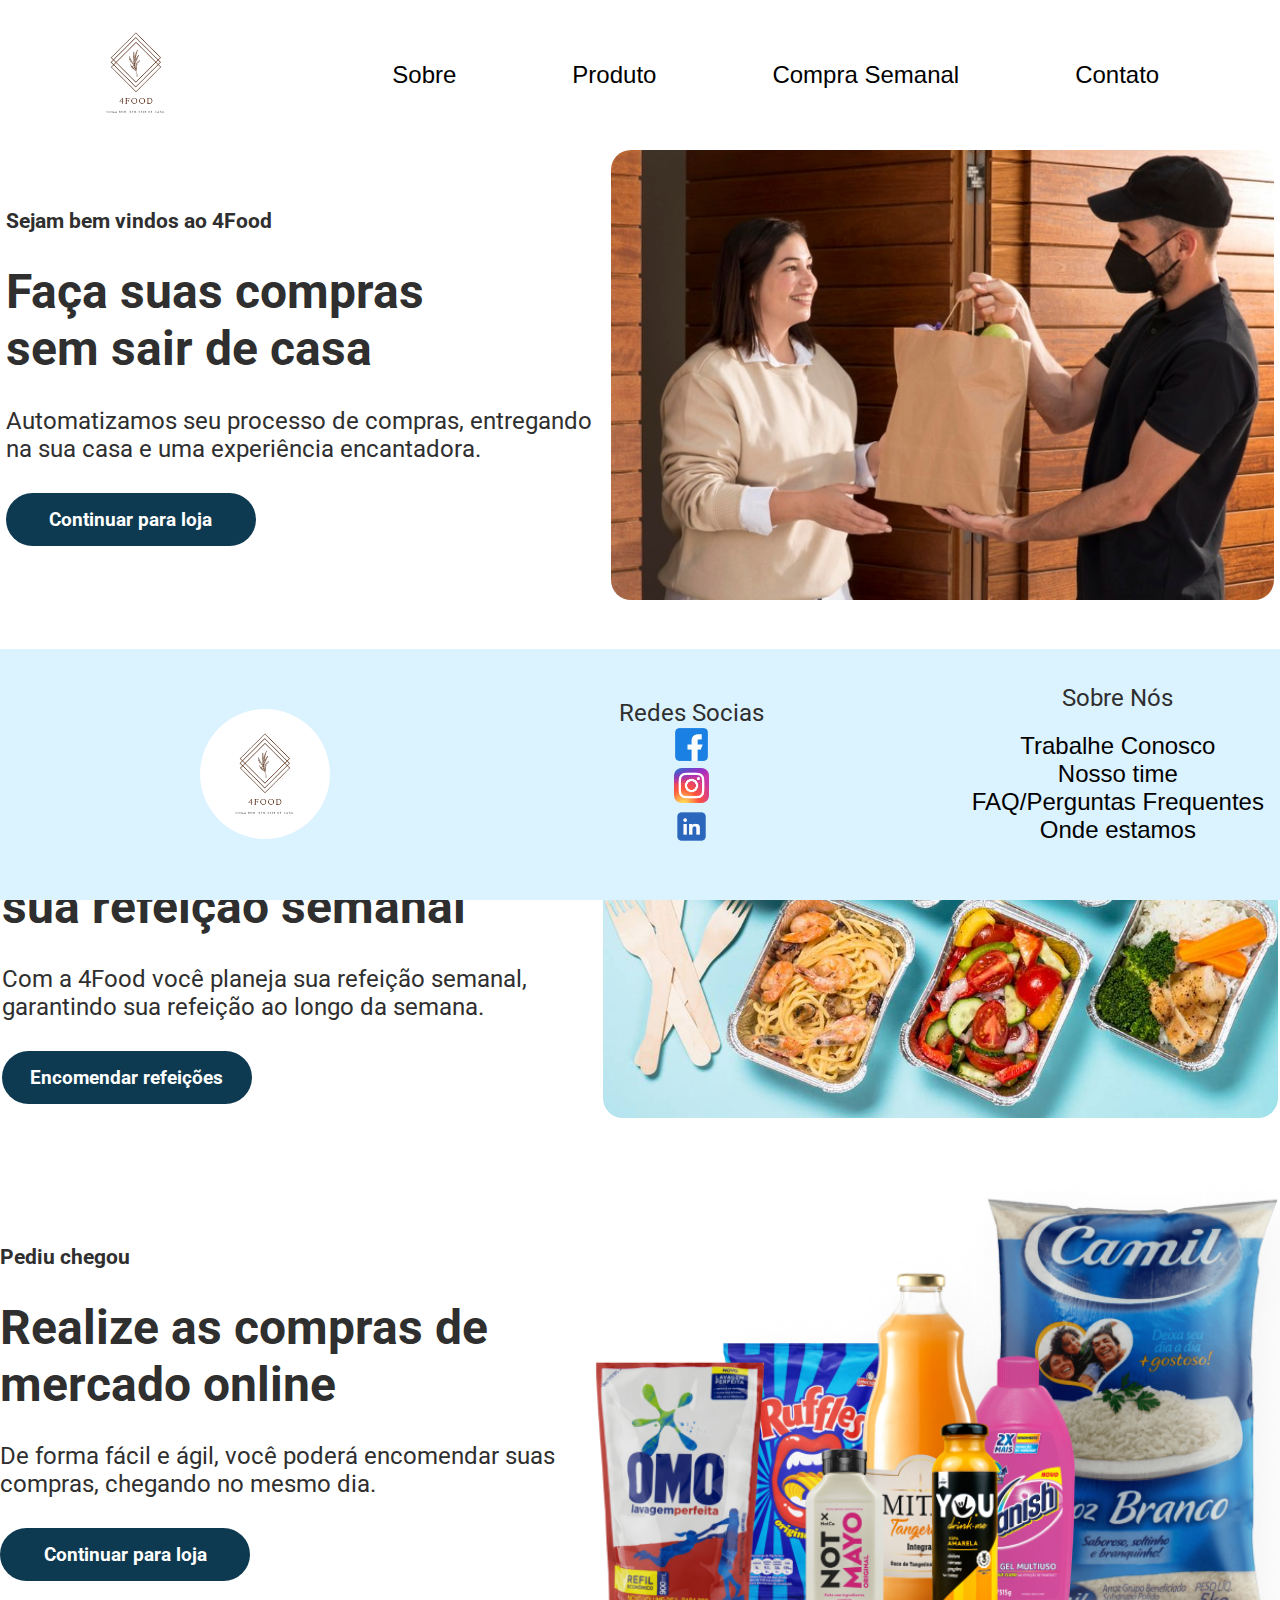
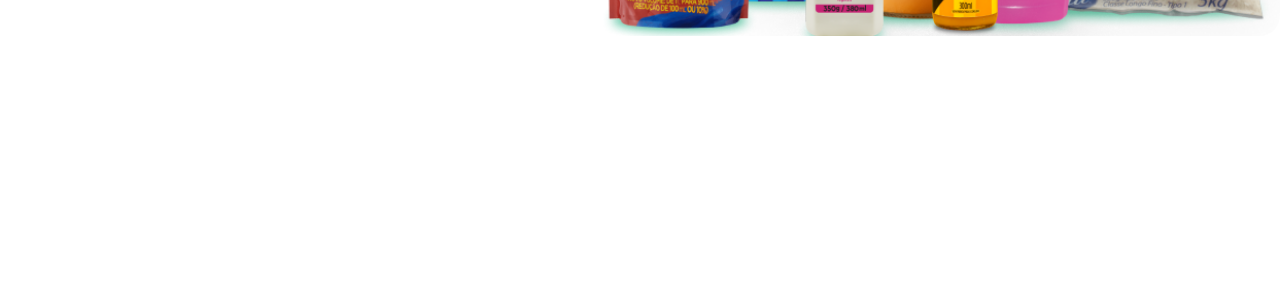
<file: index.html>
<!DOCTYPE html>

<html lang="pt">


<head>
    <meta charset="UTF-8">
    <meta http-equiv="X-UA-Compatible" content="IE=edge">
    <meta name="viewport" content="width=device-width, initial-scale=1.0">
    <link rel="stylesheet" href="style.css">
    <title>4Food</title>
    <link rel="stylesheet" href="style.css">
    <link rel="stylesheet" href="home.css">
    
    <link href="https://fonts.googleapis.com/css2?family=Roboto&display=swap" rel="stylesheet">


</head>

<body>
    <header>

        <nav>

            <a id="logo" href="index.html"><img src="img/4food.png"></a>
            <ul id="menu">
                <li><a href="sobre.html"> Sobre</a></li>
                <li><a href="produto.html">Produto</a></li>
                <li><a href="semana.html"> Compra Semanal</a></li>
                <li><a href="contato.html">Contato</a></li>
            </ul>

        </nav>
    </header>

    <main id="container">

        <section class="content">
            <div class="texto-e-btn">
                <h4 class="titulo-home">Sejam bem vindos ao 4Food</h4>
                <h2 class="mensagem-home">Faça suas compras<br> sem sair de casa</h2>
                <p class="mensagem">Automatizamos seu processo de compras, entregando <br>
                    na sua casa e uma experiência encantadora.</p>

                <button class="btn-continuar-loja" href="produto.html">Continuar para loja</button>
            </div>
            <div class="div-imagem-home">
                <img class="img-home" src="./img/mulher-recebendo-compras.jpg" alt="Mulher recebendo compras">
            </div>

        </section>




        <section class="content">
            <div class="texto-e-btn">
                <h4 class="titulo-home">Encomende sua comida semanal</h4>
                <h2 class="mensagem-home">Faça sua encomenda<br> de pratos para garantir<br> sua refeição semanal</h2>
                <p class="mensagem">Com a 4Food você planeja sua refeição semanal, garantindo sua refeição ao longo da
                    semana.</p>


                <button class="btn-continuar-loja" href="semana.html">Encomendar refeições</button>
            </div>
            <div class="div-imagem-home">
                <img class="img-home" src="./img/marmita.jpg" alt="Marmitas prontas">
            </div>

        </section>

        <section class="content">
            <div class="texto-e-btn">
                <h4 class="titulo-home">Pediu chegou</h4>
                <h2 class="mensagem-home">Realize as compras de mercado online</h2>
                <p class="mensagem">De forma fácil e ágil, você poderá encomendar suas compras, chegando no mesmo dia.
                </p>

                <button class="btn-continuar-loja" href="produto.html">Continuar para loja</button>
            </div>
            <div class="div-imagem-home">
                <img class="img-home" src="./img/produtos.png" alt="Marmitas prontas">

               


        </section>

    </main>
<footer>
<div class="imagem-rodape">
    <img src="img/4food.png" alt="Imagem da Logo">


</div>


<div class="icones">
    <p>Redes Socias</p>
    
    <a href="https://www.facebook.com/" target="_blenk">
        <img src="img/facebook-logo.png" alt="icone facebook">
    </a>
    <a href="https://www.instagram.com/">
        <img src="img/instagram-icone-icon-1.png" alt="icone instagram">
    </a>
    <a href="https://www.linkedin.com/">
        <img src="img/linkedin_logo_icon_189225.png" alt="icone linkedin">
    </a>
</div> 
    <div class="lista-column">
        <p>Sobre Nós</p>
<ul class="lista-sobre-nos">
        <li><a href="trablhe_conosco.html" target="_blenk">Trabalhe Conosco</a></li>
        <li><a href="nosso_time.html" target="_blenk">Nosso time</a></li>
        <li><a href="faq.html" target="_blenk">FAQ/Perguntas Frequentes</a></li>
        <li><a href="onde_estamos.html" target="_blenk">Onde estamos</a></li>
        
    </ul>
</div>

</footer>
</body>

</html>
</file>
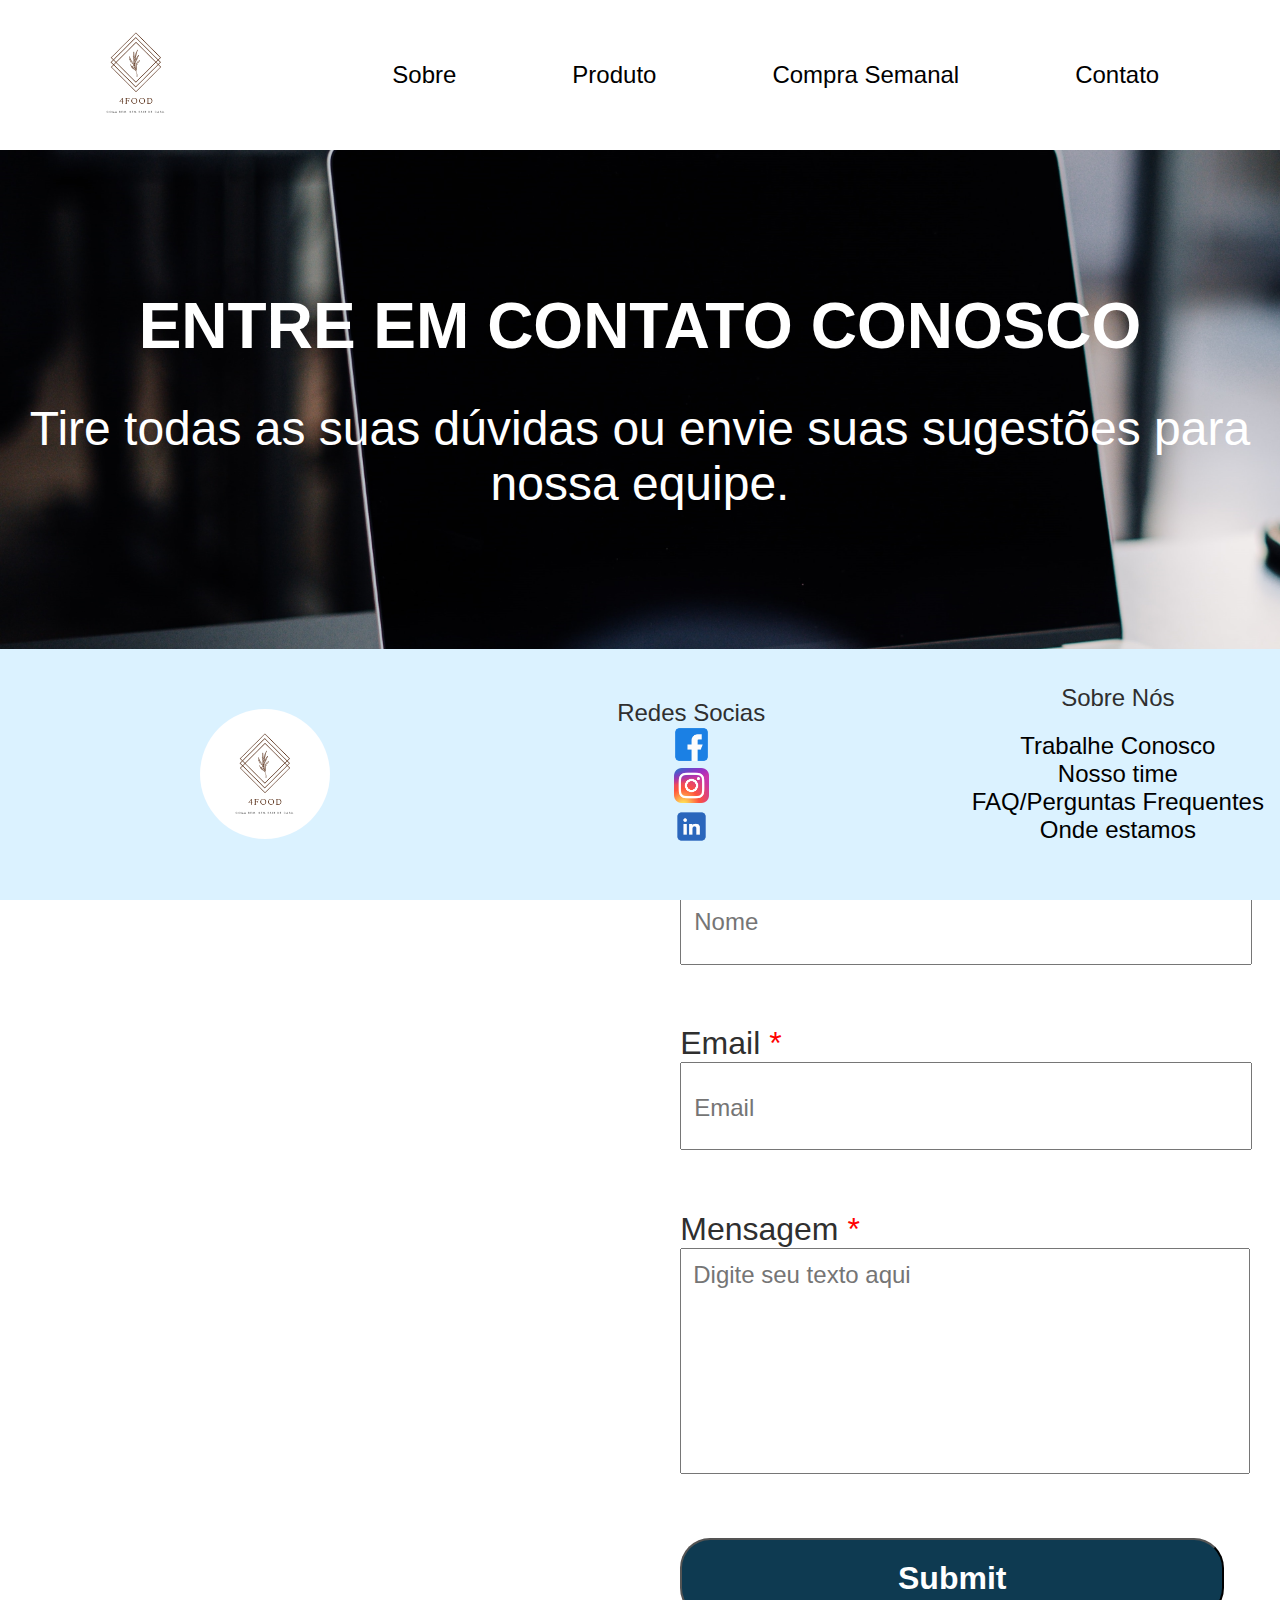
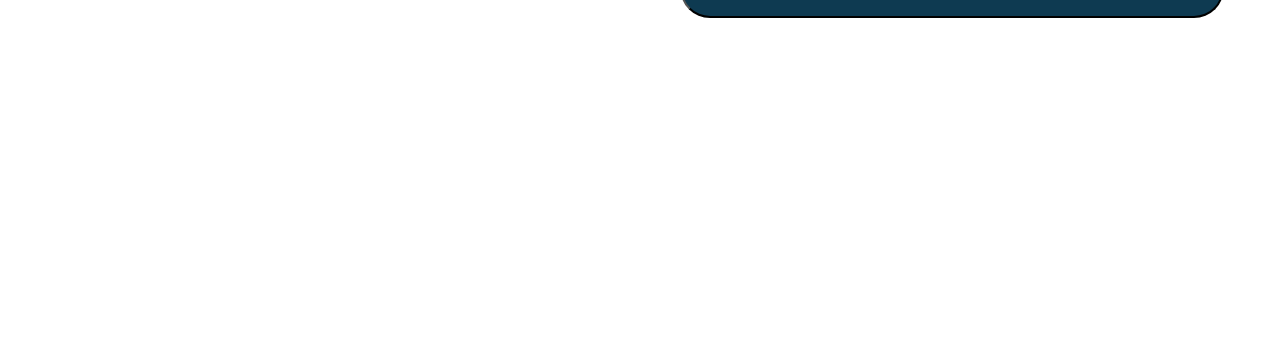
<file: contato.html>
<!DOCTYPE html>
<html lang="pt">

<head>
    <meta charset="UTF-8">
    <meta http-equiv="X-UA-Compatible" content="IE=edge">
    <meta name="viewport" content="width=device-width, initial-scale=1.0">
    <link rel="stylesheet" type="text/css" href="style.css">
    <link rel="stylesheet" href="contato.css">
    <title>Document</title>
</head>

<body>
    <header>

        <nav>
            <a id="logo" href="index.html"><img src="img/4food.png"></a>

            <ul id="menu">
                <li><a href="sobre.html">Sobre</a></li>
                <li><a href="produto.html">Produto</a></li>
                <li><a href="semana.html">Compra Semanal</a></li>
                <li><a href="contato.html">Contato</a></li>

            </ul>

        </nav>
    </header>

    <main class="container">
        <div class="bg-contato">
            <div class="frase-contato">
                <h1 class="titulo-contato">ENTRE EM CONTATO CONOSCO</h1>
                <p class="subtitulo-contato">Tire todas as suas dúvidas ou envie suas sugestões para nossa equipe.</p>
            </div>
        </div>




 <section class="contato-row">
        <div class="container-direita">
            <h2 class="titulo-contato-msg">ENVIE SUA MENSAGEM</h2>
            <p class="subtitulo-contato-msg">Entre em contato com a equipe 4Ffood.com.br através do nosso e-mail
                suporte@4food.com.br ou preenchendo o formulário de contato ao lado.</p>
        </div>

        <div class="container-esquerda">
            <h2 class="titulo-contato-msg">FORMULÁRIO DE MENSAGENS ONLINE</h2>

            <form action="#">
                <div class="nome-email">
                    <div class="label-e-input">
                        <label class="label-contato" for="name">Nome <span class="color-red">*</span></label>
                        <input class="form-contato" type="text" placeholder="Nome">
                    </div>

                    <div class="label-e-input">
                        <label class="label-contato" for="email">Email <span class="color-red">*</span></label>
                        <input class="form-contato" type="text" placeholder="Email">
                    </div>

                    <div class="label-e-input">
                        <label class="label-contato" for="mensagem">Mensagem <span class="color-red">*</span></label>
                        <textarea name="" id="msg" rows="100" placeholder="Digite seu texto aqui"></textarea>
                    </div>

                    <div class="label-e-input">
                        <input type="submit" name="" id="submit-contato">
                    </div>

                </div>
            </form>




        </div>
    </section>


    </main>

   


    <footer>
        <div class="imagem-rodape">
            <img src="img/4food.png" alt="Imagem da Logo">
        
        
        </div>
        
        
        <div class="icones">
            <p>Redes Socias</p>
            
            <a href="https://www.facebook.com/" target="_blenk">
                <img src="img/facebook-logo.png" alt="icone facebook">
            </a>
            <a href="https://www.instagram.com/">
                <img src="img/instagram-icone-icon-1.png" alt="icone instagram">
            </a>
            <a href="https://www.linkedin.com/">
                <img src="img/linkedin_logo_icon_189225.png" alt="icone linkedin">
            </a>
        </div> 
            <div class="lista-column">
                <p>Sobre Nós</p>
        <ul class="lista-sobre-nos">
                <li><a href="nosso_time.html">Trabalhe Conosco</a></li>
                <li><a href="trablhe_conosco.html">Nosso time</a></li>
                <li><a href="faq.html">FAQ/Perguntas Frequentes</a></li>
                <li><a href="onde_estamos.html">Onde estamos</a></li>
                
            </ul>
        </div>
        
        </footer>



    

</body>

</html>
</file>
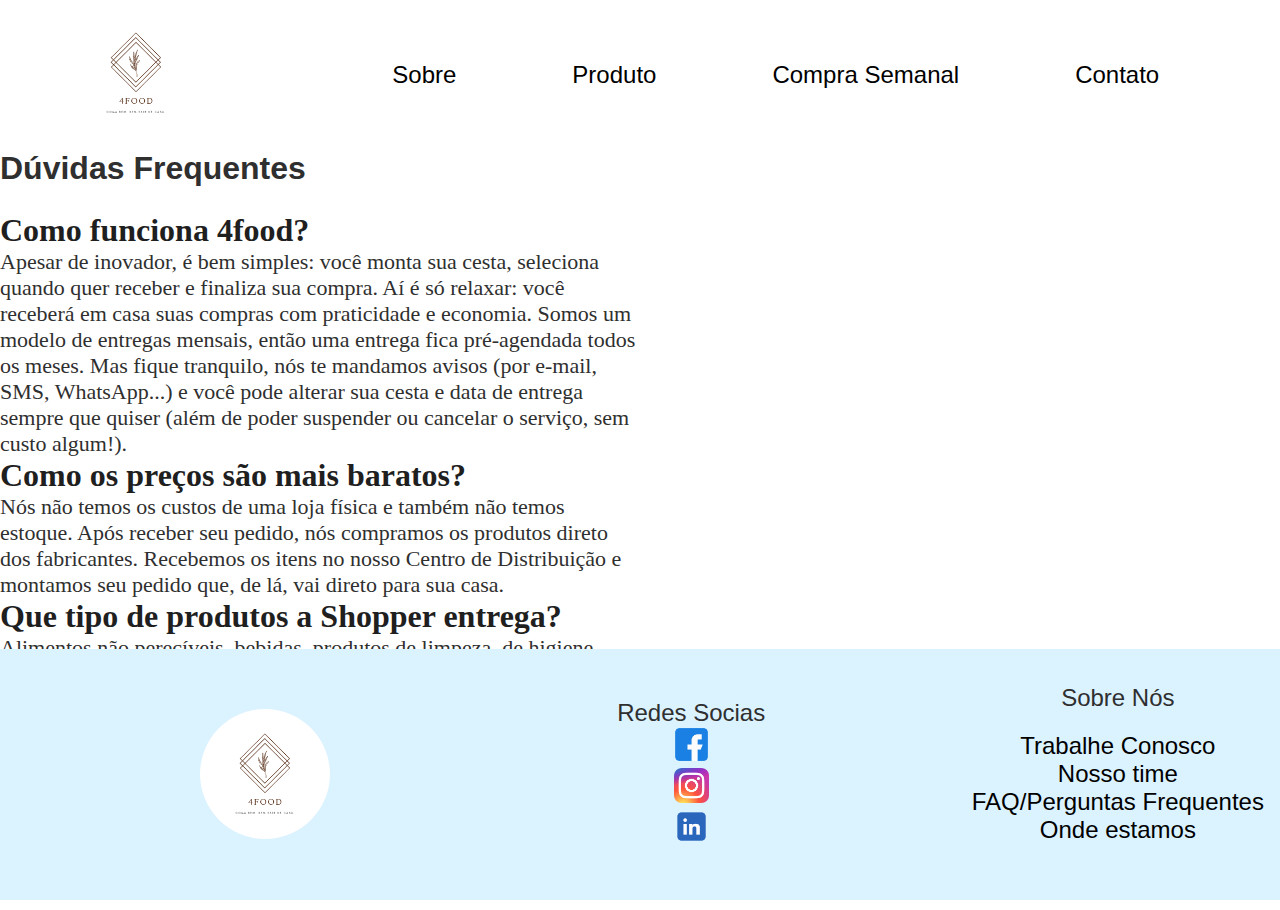
<file: faq.html>
<!DOCTYPE html>
<html lang="en">
<head>
    <meta charset="UTF-8">
    <meta http-equiv="X-UA-Compatible" content="IE=edge">
    <meta name="viewport" content="width=device-width, initial-scale=1.0">
    <link rel="stylesheet" href="style.css">
    <link rel="stylesheet" href="faq.css">
    <title>FAQ/Perguntas Frequentes</title>
</head>
<body>
    <header>

        <nav>

            <a id="logo" href="index.html"><img src="img/4food.png"></a>
            <ul id="menu">
                <li><a href="sobre.html"> Sobre</a></li>
                <li><a href="produto.html">Produto</a></li>
                <li><a href="semana.html"> Compra Semanal</a></li>
                <li><a href="contato.html">Contato</a></li>
            </ul>

        </nav>
    </header>
    <main class="container">
        <div class="centro-titulo">
            <h1>Dúvidas Frequentes</h1>
        </div>
        <div class="titulo">
         
            <h2 >Como funciona 4food?</h2>
            <p>
                Apesar de inovador, é bem simples: você monta sua cesta, seleciona quando quer receber e finaliza sua compra. Aí é só relaxar: você receberá em casa suas compras com praticidade e economia. Somos um modelo de entregas mensais, então uma entrega fica pré-agendada todos os meses. Mas fique tranquilo, nós te mandamos avisos (por e-mail, SMS, WhatsApp...) e você pode alterar sua cesta e data de entrega sempre que quiser (além de poder suspender ou cancelar o serviço, sem custo algum!).
            </p>
        </div>
            <div class="titulo">
                <h2 >Como os preços são mais baratos?</h2>
                <p>
                    Nós não temos os custos de uma loja física e também não temos estoque. Após receber seu pedido, nós compramos os produtos direto dos fabricantes. Recebemos os itens no nosso Centro de Distribuição e montamos seu pedido que, de lá, vai direto para sua casa.
                </p>
            </div>
            <div class="titulo">
                <h2 >Que tipo de produtos a Shopper entrega?</h2>
                <p>
                    Alimentos não perecíveis, bebidas, produtos de limpeza, de higiene pessoal e de utilidade (também temos ração para pets, cervejas artesanais, snacks saudáveis, etc. Sempre acompanhados de muita economia).
                </p>
            </div>
    
    </main>
    
    <footer>
        <div class="imagem-rodape">
            <img src="img/4food.png" alt="Imagem da Logo">
        
        
        </div>
        
        
        <div class="icones">
            <p>Redes Socias</p>
            
            <a href="https://www.facebook.com/" target="_blenk">
                <img src="img/facebook-logo.png" alt="icone facebook">
            </a>
            <a href="https://www.instagram.com/">
                <img src="img/instagram-icone-icon-1.png" alt="icone instagram">
            </a>
            <a href="https://www.linkedin.com/">
                <img src="img/linkedin_logo_icon_189225.png" alt="icone linkedin">
            </a>
        </div> 
            <div class="lista-column">
                <p>Sobre Nós</p>
        <ul class="lista-sobre-nos">
            <li><a href="trablhe_conosco.html">Trabalhe Conosco</a></li>
            <li><a href="nosso_time.html">Nosso time</a></li>
            <li><a href="faq.html">FAQ/Perguntas Frequentes</a></li>
            <li><a href="onde_estamos.html">Onde estamos</a></li>
            </ul>
        </div>
        
        </footer>
    
</body>
</html>
</file>
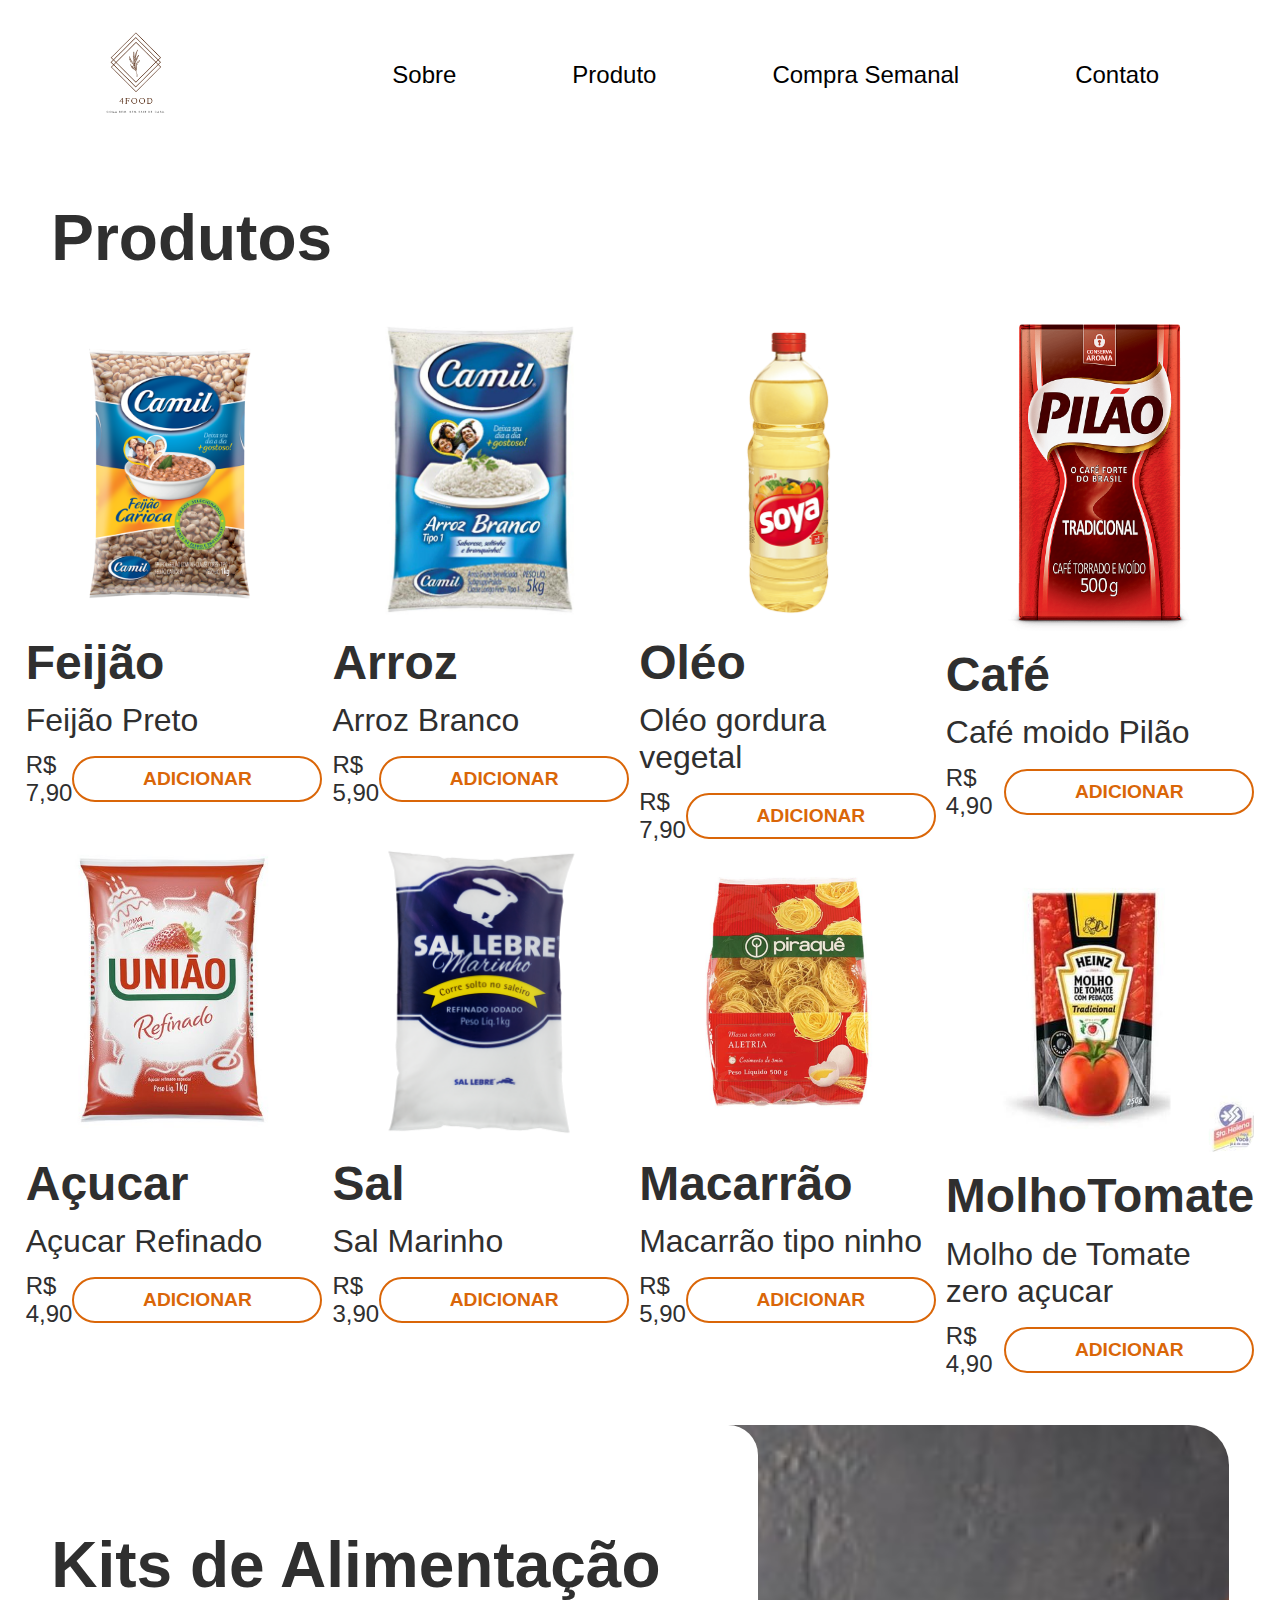
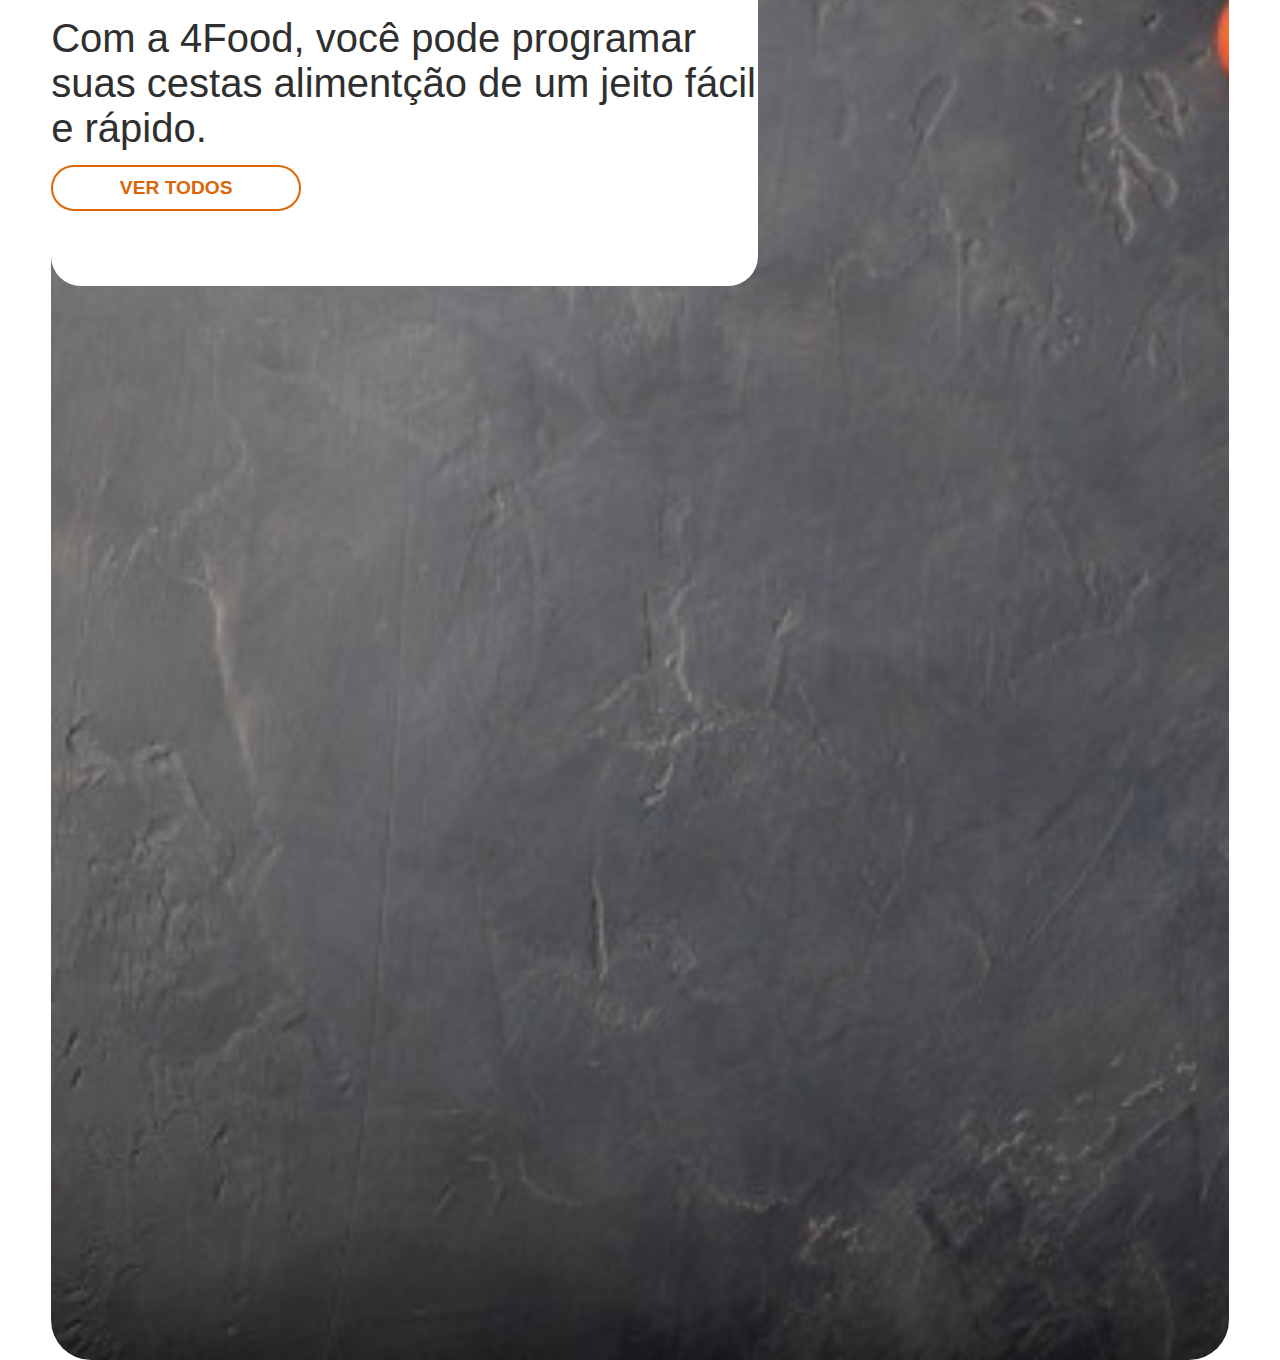
<file: produto.html>
<!DOCTYPE html>
<html lang="pt">

<head>
    <meta charset="UTF-8">
    <meta http-equiv="X-UA-Compatible" content="IE=edge">
    <meta name="viewport" content="width=device-width, initial-scale=1.0">
    <link rel="stylesheet" type="text/css" href="style.css">

    <link rel="stylesheet" href="produto.css">
    <title>Produtos</title>
</head>

<body>
    <header>


        <nav>

            <a id="logo" href="index.html"><img src="img/4food.png"></a>

       
        <nav>
            <a id="logo" href="index.html"><img src="img/4food.png"></a>
            

        
        <nav>

<a id="logo" href="index.html"><img src="img/4food.png"></a>


            <ul id="menu">
                <li><a href="sobre.html">Sobre</a></li>
                <li><a href="produto.html">Produto</a></li>
                <li><a href="semana.html">Compra Semanal</a></li>
                <li><a href="contato.html">Contato</a></li>

            </ul>
        </nav>
    </header>

    <main>
        <section>
            <div>
                <h1 class="titulo-produto">Produtos</h1>
            </div>
            <div class="row">
                <div class="card-produto">
                    <img class="imagem-card" src="./img/Feijão.png" alt="Feijão">
                    <h2 class="titulo-produto">Feijão</h2>
                    <p class="descricao-produto" >Feijão Preto</p>

                    <div class="preco-e-button">
                        <div>
                            <p>R$ 7,90</p>

                        </div>
                        <div>
                            <button class="btn-adicionar">ADICIONAR</button>
                        </div>
                    </div>
                </div>

                <div class="card-produto">
                    <img class="imagem-card" src="/img/arroz.jpg" alt="Arroz">
                    <h2 class="titulo-produto">Arroz</h2>
                    <p class="descricao-produto">Arroz Branco</p>

                    <div class="preco-e-button">
                        <div>
                            <p>R$ 5,90</p>

                        </div>
                        <div>
                            <button class="btn-adicionar">ADICIONAR</button>
                        </div>
                    </div>
                </div>

                <div class="card-produto">
                    <img class="imagem-card" src="img/oleo.png" alt="Oléo">
                    <h2 class="titulo-produto">Oléo</h2>
                    <p class="descricao-produto" >Oléo gordura vegetal</p>

                    <div class="preco-e-button">
                        <div>
                            <p>R$ 7,90</p>

                        </div>
                        <div>
                            <button class="btn-adicionar">ADICIONAR</button>
                        </div>
                    </div>
                </div>
                <div class="card-produto">
                    <img class="imagem-card" src="./img/cafe.png" alt="Café">
                    <h2 class="titulo-produto">Café</h2>
                    <p class="descricao-produto">Café moido Pilão</p>

                    <div class="preco-e-button">
                        <div>
                            <p>R$ 4,90</p>

                        </div>
                        <div>
                            <button class="btn-adicionar">ADICIONAR</button>
                        </div>
                    </div>
                </div>
                <div class="card-produto">
                    <img class="imagem-card" src="./img/açucar.jpg" alt="Açucar">
                    <h2 class="titulo-produto">Açucar</h2>
                    <p class="descricao-produto">Açucar Refinado</p>

                    <div class="preco-e-button">
                        <div>
                            <p>R$ 4,90</p>

                        </div>
                        <div>
                            <button class="btn-adicionar">ADICIONAR</button>
                        </div>
                    </div>
                </div>

                <div class="card-produto">
                    <img class="imagem-card" src="./img/sal.png" alt="Sal">
                    <h2 class="titulo-produto">Sal</h2>
                    <p class="descricao-produto">Sal Marinho</p>

                    <div class="preco-e-button">
                        <div>
                            <p>R$ 3,90</p>

                        </div>
                        <div>
                            <button class="btn-adicionar">ADICIONAR</button>
                        </div>
                    </div>
                </div>
                <div class="card-produto">
                    <img class="imagem-card" src="./img/macarrão.jpg" alt="Macarrão">
                    <h2 class="titulo-produto">Macarrão</h2>
                    <p class="descricao-produto">Macarrão tipo ninho</p>

                    <div class="preco-e-button">
                        <div>
                            <p>R$ 5,90</p>

                        </div>
                        <div>
                            <button class="btn-adicionar">ADICIONAR</button>
                        </div>
                    </div>
                </div>
                <div class="card-produto">
                    <img class="imagem-card" src="./img/molhotomate.jpg" alt="Molho de Tomate">
                    <h2 class="titulo-produto">MolhoTomate</h2>
                    <p class="descricao-produto">Molho de Tomate zero açucar</p>

                    <div class="preco-e-button">
                        <div>
                            <p>R$ 4,90</p>

                        </div>
                        <div>
                            <button class="btn-adicionar">ADICIONAR</button>
                        </div>
                    </div>
                </div>

            </div>

        </section>
             <section class="kits">

            <div class="container-bg">
             <div class="content-kits">
                <h1 class="titulo-kits">Kits de Alimentação </h1>
                <p class="subtitulo-kits">
                    Com a 4Food, você pode programar suas cestas alimentção de um jeito fácil e rápido.
                </p>
                <button class="btn-kits">VER TODOS</button>
            </div>
            </div>
           
        </section>



    </main>


</body>

</html>
</file>
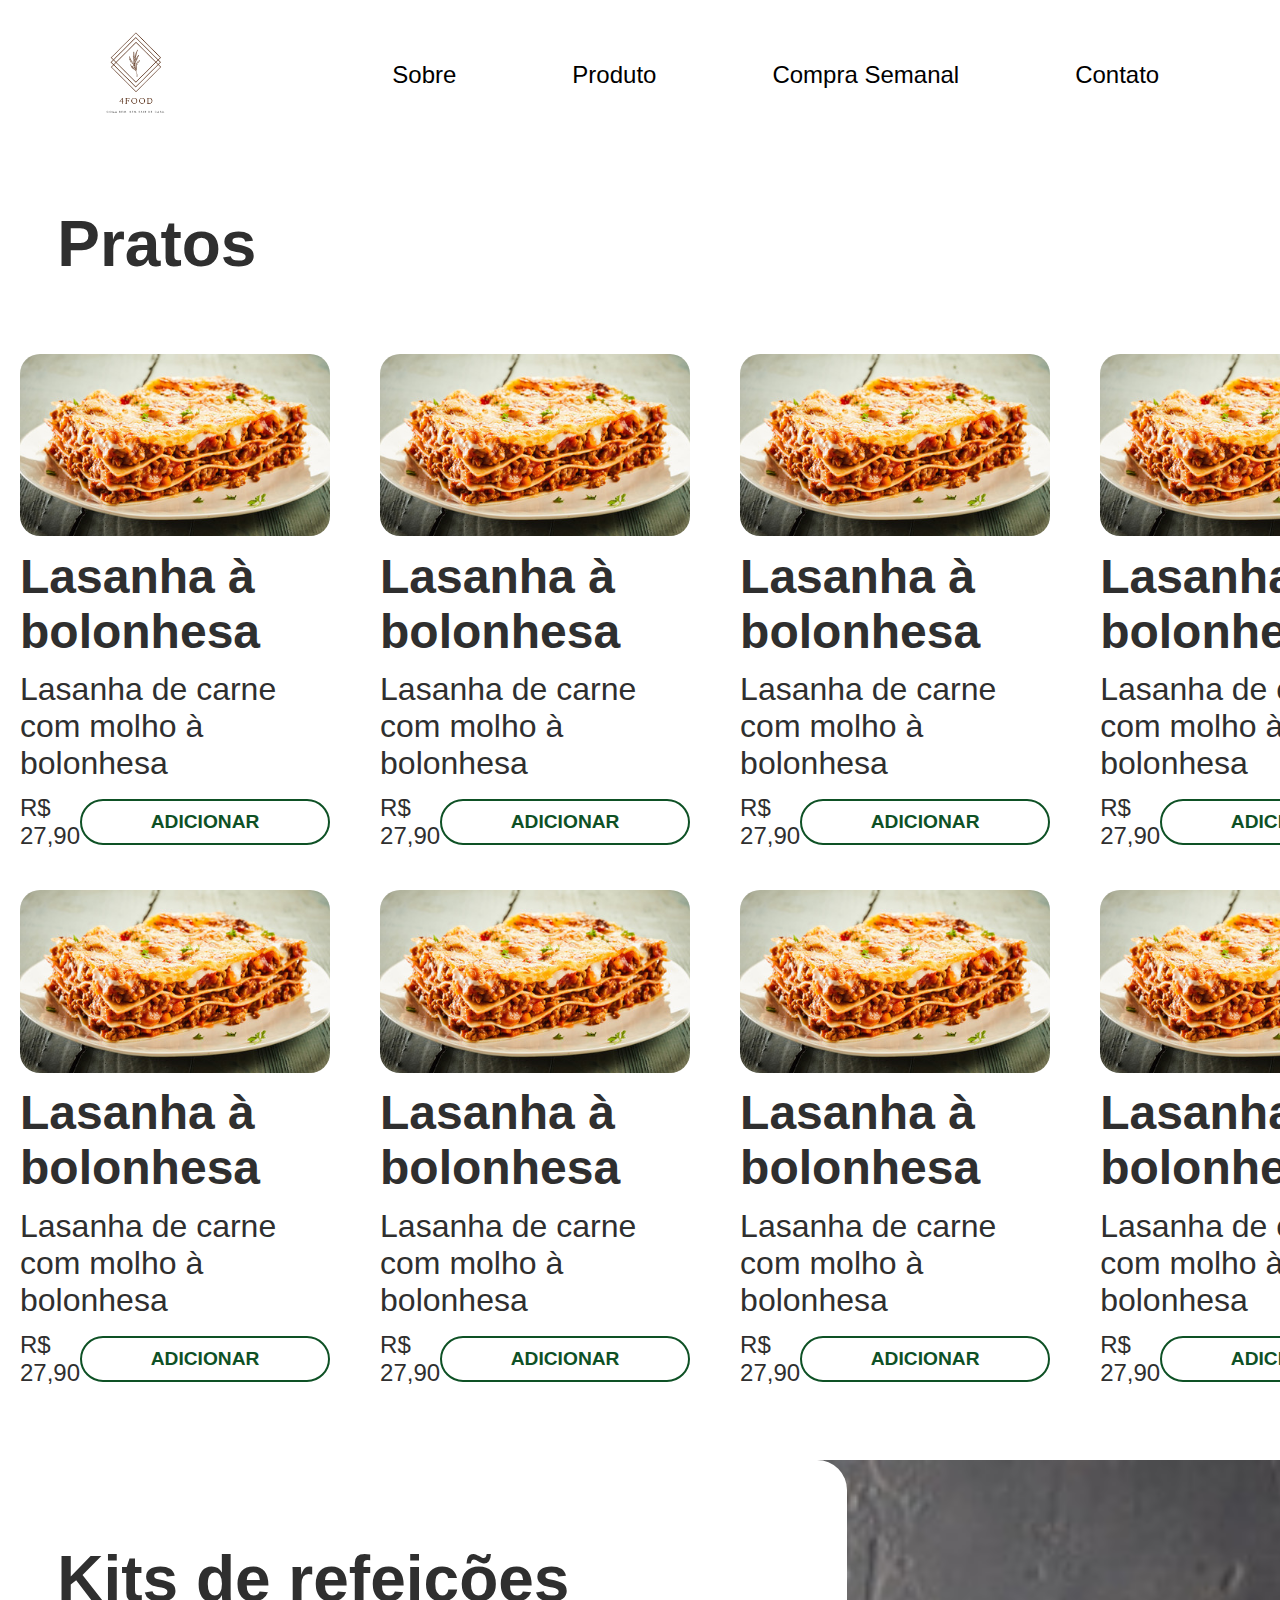
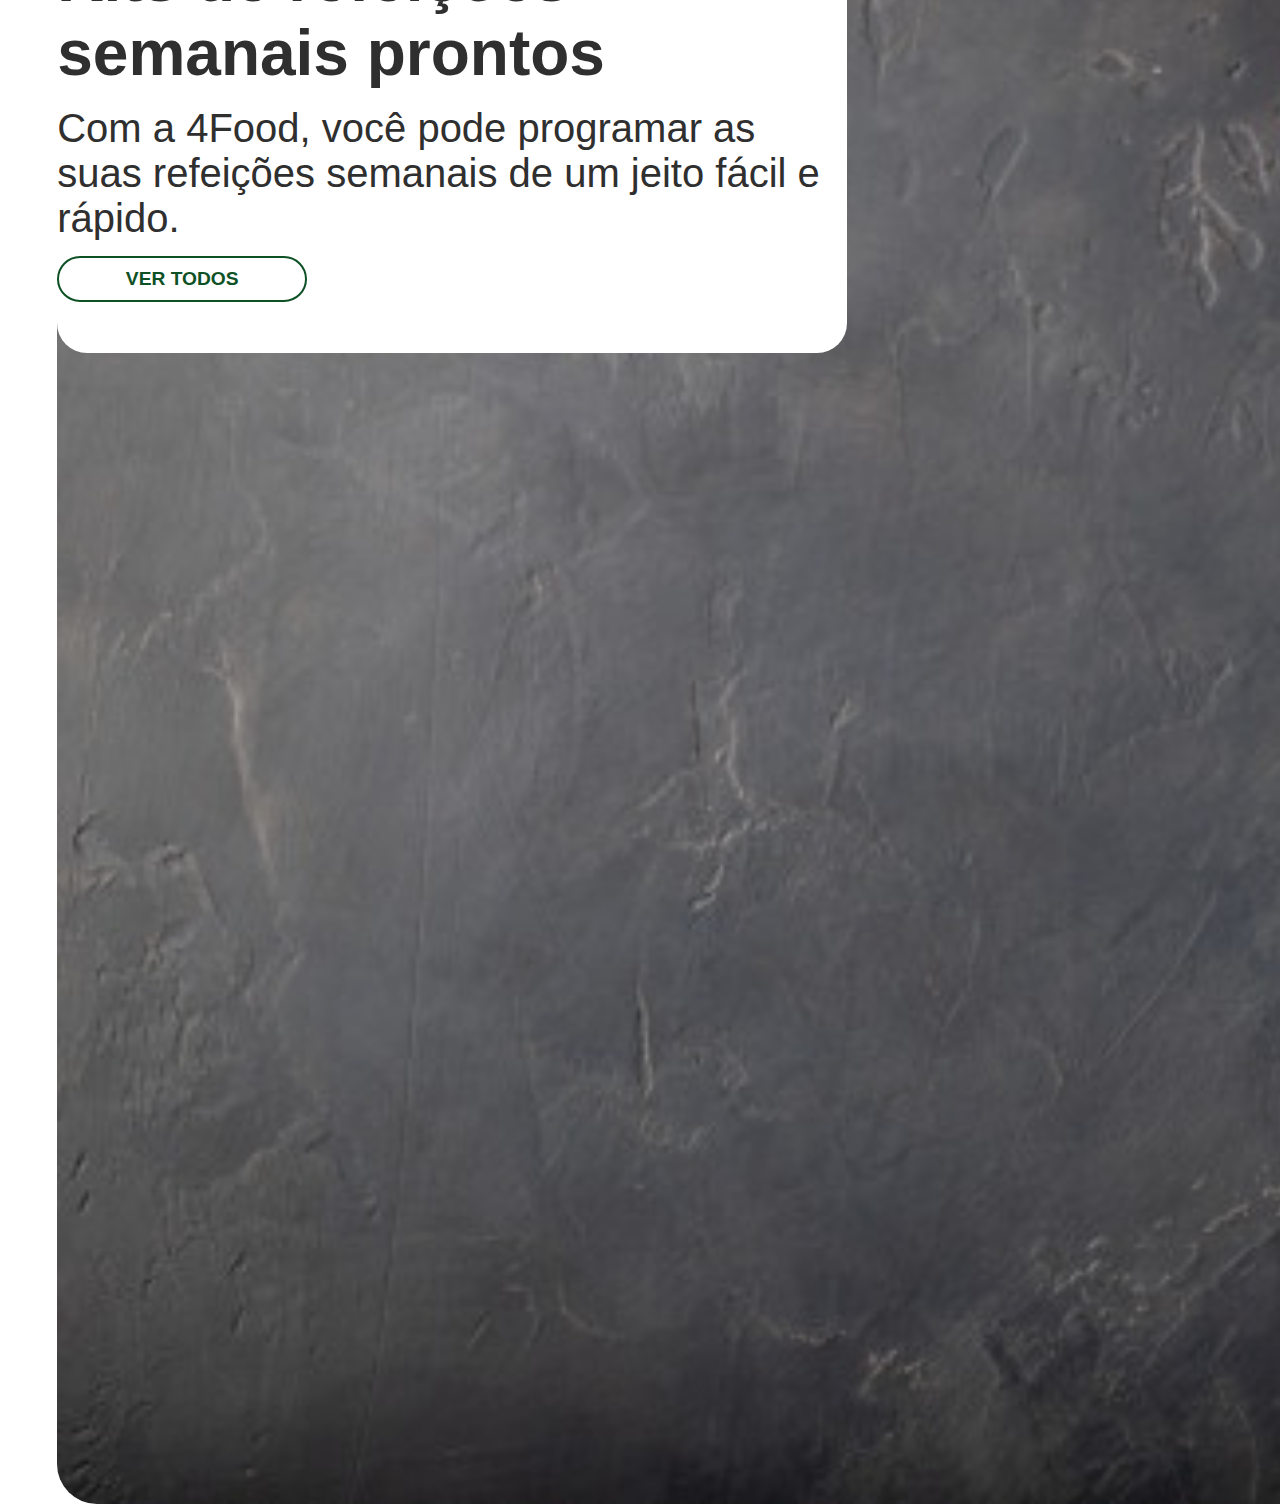
<file: semana.html>
<!DOCTYPE html>
<html lang="pt">

<head>
    <meta charset="UTF-8">
    <meta http-equiv="X-UA-Compatible" content="IE=edge">
    <meta name="viewport" content="width=device-width, initial-scale=1.0">
    <link rel="stylesheet" type="text/css" href="style.css">

    <link rel="stylesheet" href="semana.css">
    <title>Refeições Prontas</title>
</head>

<body>
    <header>


        <nav>

            <a id="logo" href="index.html"><img src="img/4food.png"></a>

       
        <nav>
            <a id="logo" href="index.html"><img src="img/4food.png"></a>
            

        
        <nav>

<a id="logo" href="index.html"><img src="img/4food.png"></a>


            <ul id="menu">
                <li><a href="sobre.html">Sobre</a></li>
                <li><a href="produto.html">Produto</a></li>
                <li><a href="semana.html">Compra Semanal</a></li>
                <li><a href="contato.html">Contato</a></li>

            </ul>
        </nav>
    </header>

    <main>
        <section>
            <div>
                <h1 class="titulo-pratos">Pratos</h1>
            </div>
            <div class="row">
                <div class="card-prato">
                    <img class="imagem-card" src="./img/lasanha-carne.jpg" alt="">
                    <h2 class="titulo-prato">Lasanha à bolonhesa</h2>
                    <p class="descricao-prato" >Lasanha de carne com molho à bolonhesa</p>

                    <div class="preco-e-button">
                        <div>
                            <p>R$ 27,90</p>

                        </div>
                        <div>
                            <button class="btn-adicionar">ADICIONAR</button>
                        </div>
                    </div>
                </div>

                <div class="card-prato">
                    <img class="imagem-card" src="./img/lasanha-carne.jpg" alt="">
                    <h2 class="titulo-prato">Lasanha à bolonhesa</h2>
                    <p class="descricao-prato">Lasanha de carne com molho à bolonhesa</p>

                    <div class="preco-e-button">
                        <div>
                            <p>R$ 27,90</p>

                        </div>
                        <div>
                            <button class="btn-adicionar">ADICIONAR</button>
                        </div>
                    </div>
                </div>

                <div class="card-prato">
                    <img class="imagem-card" src="./img/lasanha-carne.jpg" alt="">
                    <h2 class="titulo-prato">Lasanha à bolonhesa</h2>
                    <p class="descricao-prato" >Lasanha de carne com molho à bolonhesa</p>

                    <div class="preco-e-button">
                        <div>
                            <p>R$ 27,90</p>

                        </div>
                        <div>
                            <button class="btn-adicionar">ADICIONAR</button>
                        </div>
                    </div>
                </div>
                <div class="card-prato">
                    <img class="imagem-card" src="./img/lasanha-carne.jpg" alt="">
                    <h2 class="titulo-prato">Lasanha à bolonhesa</h2>
                    <p class="descricao-prato">Lasanha de carne com molho à bolonhesa</p>

                    <div class="preco-e-button">
                        <div>
                            <p>R$ 27,90</p>

                        </div>
                        <div>
                            <button class="btn-adicionar">ADICIONAR</button>
                        </div>
                    </div>
                </div>
                <div class="card-prato">
                    <img class="imagem-card" src="./img/lasanha-carne.jpg" alt="">
                    <h2 class="titulo-prato">Lasanha à bolonhesa</h2>
                    <p class="descricao-prato">Lasanha de carne com molho à bolonhesa</p>

                    <div class="preco-e-button">
                        <div>
                            <p>R$ 27,90</p>

                        </div>
                        <div>
                            <button class="btn-adicionar">ADICIONAR</button>
                        </div>
                    </div>
                </div>

                <div class="card-prato">
                    <img class="imagem-card" src="./img/lasanha-carne.jpg" alt="">
                    <h2 class="titulo-prato">Lasanha à bolonhesa</h2>
                    <p class="descricao-prato">Lasanha de carne com molho à bolonhesa</p>

                    <div class="preco-e-button">
                        <div>
                            <p>R$ 27,90</p>

                        </div>
                        <div>
                            <button class="btn-adicionar">ADICIONAR</button>
                        </div>
                    </div>
                </div>
                <div class="card-prato">
                    <img class="imagem-card" src="./img/lasanha-carne.jpg" alt="">
                    <h2 class="titulo-prato">Lasanha à bolonhesa</h2>
                    <p class="descricao-prato">Lasanha de carne com molho à bolonhesa</p>

                    <div class="preco-e-button">
                        <div>
                            <p>R$ 27,90</p>

                        </div>
                        <div>
                            <button class="btn-adicionar">ADICIONAR</button>
                        </div>
                    </div>
                </div>
                <div class="card-prato">
                    <img class="imagem-card" src="./img/lasanha-carne.jpg" alt="">
                    <h2 class="titulo-prato">Lasanha à bolonhesa</h2>
                    <p class="descricao-prato">Lasanha de carne com molho à bolonhesa</p>

                    <div class="preco-e-button">
                        <div>
                            <p>R$ 27,90</p>

                        </div>
                        <div>
                            <button class="btn-adicionar">ADICIONAR</button>
                        </div>
                    </div>
                </div>

            </div>

        </section>

    

        <section class="kits">

            <div class="container-bg">
             <div class="content-kits">
                <h1 class="titulo-kits">Kits de refeições semanais prontos </h1>
                <p class="subtitulo-kits">
                    Com a 4Food, você pode programar as suas refeições semanais de um jeito fácil e rápido.
                </p>
                <button class="btn-kits">VER TODOS</button>
            </div>
            </div>
           
        </section>



    </main>
  
    


</body>

</html>
</file>
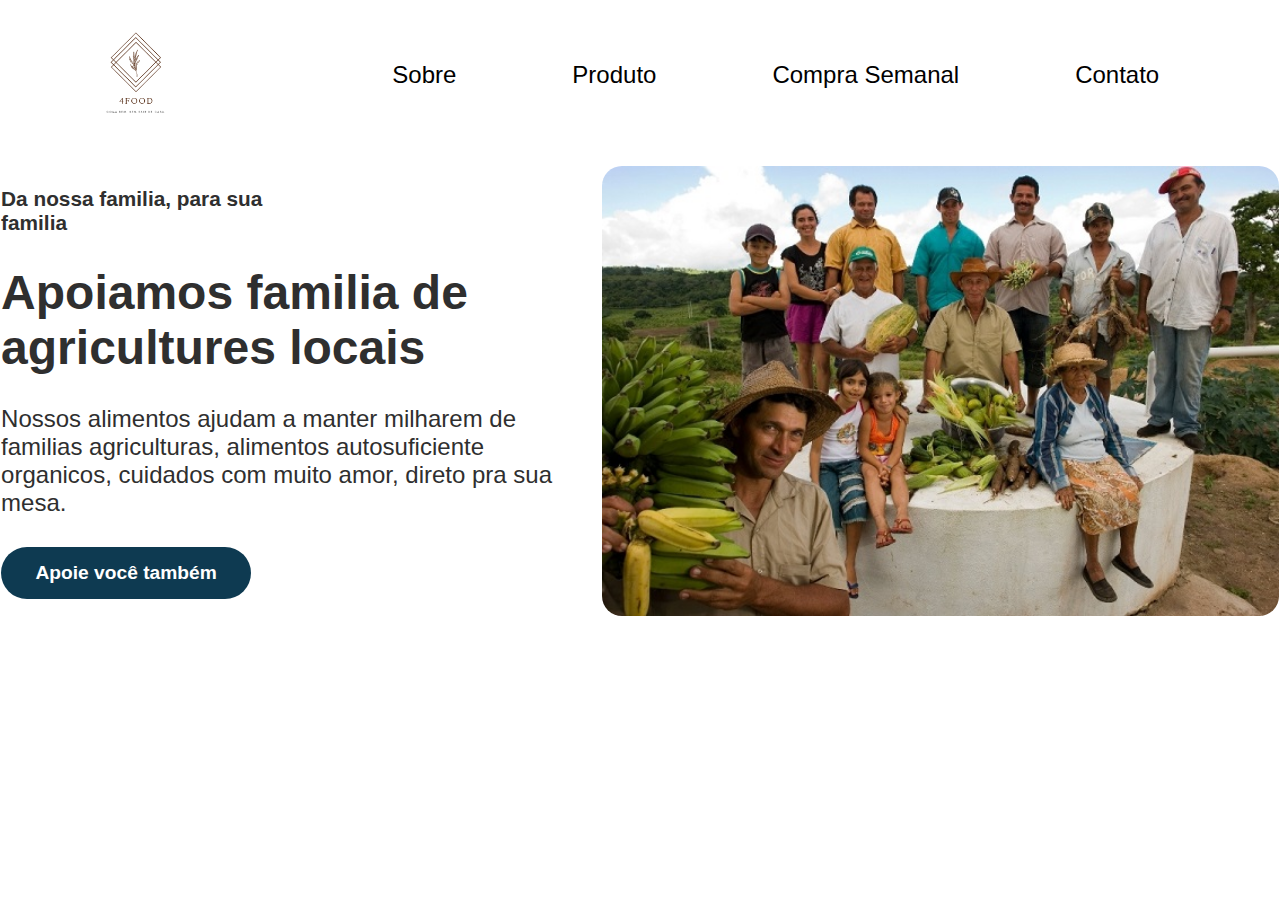
<file: sobre.html>
<!DOCTYPE html>
<html lang="pt">
<head>
    <meta charset="UTF-8">
    <meta http-equiv="X-UA-Compatible" content="IE=edge">
    <meta name="viewport" content="width=device-width, initial-scale=1.0">
    <link rel="stylesheet" type="text/css" href="style.css">
    <link rel="stylesheet" type="text/css" href="sobre.css">
    <title>Sobre</title>
</head>
<body>
    <header>
        
        <nav>

            <a id="logo" href="index.html"><img src="img/4food.png"></a>



            <ul id="menu">
                <li><a href="sobre.html">Sobre</a></li>
                <li><a href="produto.html">Produto</a></li>
                <li><a href="semana.html">Compra Semanal</a></li>
                <li><a href="contato.html">Contato</a></li>
                
            </ul>

        </nav>
    </header>
    <section class="content">
        <div class="texto-e-btn">
            <h4 class="titulo-home">Da nossa familia, para sua familia</h4>
            <h2 class="mensagem-home">Apoiamos familia de agricultures locais<br></h2>
            <p class="mensagem">Nossos alimentos ajudam a manter milharem de familias agriculturas, alimentos autosuficiente <br>
                organicos, cuidados com muito amor, direto pra sua mesa.</p>

            <button class="btn-continuar-loja" href="produto.html">Apoie você também</button>
        </div>
        <div class="div-imagem-home">
            <img class="img-home" src="./img/familiar.jpg" alt="familia de agricultures">
        </div>
    
</body>
</html>
</file>
<file: style.css>
* {
  margin: 0;
  padding: 0;
  color: #2F2F2F;
  font-family: "Roboto", sans-serif;
}

li,
a {
  color: black;
  text-decoration: none;
  font-family: sans-serif;
}

ul,
li {
  display: flex;
  align-items: center;
  height: 100%;
  
}

li:hover {
  background-color: #e7e7e7;
}

header {
  box-sizing: border-box;
  height: 150px;
  width: 100%;
  grid-column: 1/-1;
}



#logo img {
  border-radius: 25px;
  width: 50px;
  height: 50px;

}

nav {
  width: 100%;
  position: fixed;
  height: 150px;
  display: flex;
  align-items: center;
  justify-content: space-around;
  top: 0;
  color: black;
  background-color: white;

}

body {
  min-height: 100vh;
  display: grid;
  grid-template-columns: 1fr;
  grid-template-rows: 150px 1fr 200px;

  /*Talvez nao precisa disso, pois está deixando o footer bugado*/
  /* row-gap: 4%; */
}

#logo img {
  border-radius: 50%;
  width: 130px;
  height: 130px;

}

#menu {
  display: flex;
  list-style: none;
  gap: 1rem;
}

#menu a {
  color: black;
  font-size: 1.5rem;
  margin: 50px;
}


.imagem-rodape {
  display: flex;
  align-items: center;
  justify-content: center;
  font-family: sans-serif;

}

.imagem-rodape img {
 
  border-radius: 50%;
  width: 130px;
  height: 130px;
}

.icones {
  display: flex;
  align-items: center;
  flex-direction: column;

}

.lista-column ul {
  display: flex;
  flex-direction: column;
  padding: 20px;
}

.lista-column  {
  text-align: center;
}

.icones img {
  /* position: relative;
  bottom: 20px;
  margin-right: 110px; */
  padding-left: -20px;
  width: 35px;
  height: 35px;
}

.icones p {
  text-align: center;
  
}

.rodape ul {
  list-style: none;
}

footer {
  
  
  
  display: grid;
  grid-template-columns: repeat(3, 1fr);
  align-items: center;
  justify-content: space-between;
  background-color: #DBF2FF;

  
  
  
  font-size: 1.5rem;
  height: 200px;
  
  padding: 2% 4%;
  position: fixed;
  bottom: 0;
  left: 0;
  width: 100%;
  grid-column: 1/-1;

}
</file>
<file: home.css>
#container{
  width: 100%;
  display: grid;
  grid-template-columns: 1fr;
  grid-template-rows: 1fr 1fr;
}
.content {
display: flex;
align-items: center;
width: 100%;
justify-content: space-evenly;
padding-bottom: 5%;
}
.titulo-home {
font-size: 1.3rem;
padding-bottom: 5%;
width: 50%;
}
.texto-e-btn{
  display: flex;
  flex-direction: column;
  width: 600px;
  justify-content: center;
  align-items: flex-start;
}
.mensagem-home {
font-size: 3rem;
padding-bottom: 5%;
}
p.mensagem {
padding-bottom: 5%;
font-size: 1.5rem;
}
.btn-continuar-loja {

/* background-color: #52B039; */

background-color: #0E3A51;

border: none;
width: 250px;
font-size: 1.2rem;
font-weight: 700;
padding: 15px 15px;
border-radius: 30px;
color: #FFFFFF;
}
.btn-continuar-loja:hover {

background-color: #031e2c;
}

.img-home {
height: 450px;
width: 100%;
border-radius: 20px;
}


@media screen and (min-device-width: 480px) and (max-device-width: 800px){
  .content{
      flex-wrap: wrap;
  }
  footer{
    grid-template-columns: 1fr;
  }
  .imagem-rodape{
    display: flex;
    align-items: center;
    justify-content: center;
  }
}

@media screen and (min-device-width: 320px) and (max-device-width: 480px){
  .content{
      flex-wrap: wrap;

  }
  footer{
    grid-template-columns: 1fr;
  }
}
</file>
<file: contato.css>
.container {
  width: 100%;
  display: grid;
  align-items: flex-start;
  justify-content: center;
  justify-items: center;
  min-height: 100vh;
  grid-template-columns: 1fr;

  margin-bottom: 5%;

  grid-column: 1/-1;

  flex-grow: 1;
}

.bg-contato {
  width: 100%;
  height: 500px;
  display: flex;
  align-items: center;
  justify-content: center;

  background-image: url(./img/contato-conosco.jpg);
  background-size: cover;
}

.frase-contato {
  text-align: center;
}

.titulo-contato {
  font-size: 4rem;
  color: white;
}
.subtitulo-contato {
  padding-top: 3%;
  font-size: 3rem;
  color: white;
}

/*FORMULARIO*/
main {
  flex-grow: 1;
}
.contato-row {
  display: grid;
  grid-template-columns: 1fr 1fr;
  column-gap: 5%;
  grid-template-rows: 1fr;

  height: 100%;

  flex-grow: 1;

  row-gap: 20px;
  column-gap: 20px;
  margin: 2% 2%;
  justify-content: center;
  align-content: center;
}

.container-direita {
  width: 100%;
  height: 100%;
  display: flex;
  justify-items: center;
  flex-direction: column;
}

.container-direita {
  width: 100%;
  height: 100%;
}

.titulo-contato-msg {
  padding-bottom: 4%;
  font-size: 3rem;
}

.subtitulo-contato-msg {
  font-size: 2rem;
}

/*FORMULARIO*/

.nome-email {
  display: flex;

  flex-direction: column;
  row-gap: 20%;
}
/*PADDING NAS LABELS*/
.label-e-input {
  padding: 5%;
}
.label-contato {
  font-size: 2rem;
}

.form-contato {
  width: 100%;
  height: 60px;
}
.color-red {
  color: red;
}
#msg {
  width: 100%;
  height: 200px;
  resize: none;
  font-size: 1.8rem;
  padding: 12px;
}

#submit-contato {
  height: 80px;
  width: 100%;
  font-size: 2rem;

  background-color: #0e3a51;
  color: white;
  font-weight: 600;
  border-radius: 30px;
}

#submit-contato:hover {
  background-color: #071d29;
}

input {
  padding: 12px;
  font-size: 1.8rem;
}

::-webkit-input-placeholder {
  /* Chrome/Opera/Safari */
  font-size: 1.5rem;
}

body {
  /* justify-items: center;*/

  grid-template-rows: 150px 1fr 200px;
  min-height: 100vh;
  grid-template-columns: 1fr;
}

footer {
  bottom: 0;
}

.imagem-rodape {
  width: 100%;
}

.icones {
  width: 100%;
}

.lista-column {
  width: 100%;
}
@media screen and (min-device-width: 480px) and (max-device-width: 800px) {
  .contato-row {
    grid-template-columns: 1fr;
  }

  .imagem-rodape {
    display: flex;
    align-items: center;
    justify-content: center;
  }
}

@media screen and (min-device-width: 320px) and (max-device-width: 480px) {
  .contato-row {
    grid-template-columns: 1fr;
  }
}
</file>
<file: faq.css>
.container{

        width: 50%;
        display: flex;
        align-items: flex-start;
        flex-direction: column;
        height: 450px;
        margin-bottom: 110px;
}

.container h1{
    margin-bottom: 25px;
}
.titulo h2{
    font-family: "Lato";
    font-style: normal;
    font-weight: 700;
    font-size: 32px;
    color: #1F1F1F;
    margin: 0;
    padding-right: 10
}
.container p{
    font-family: "Lato";
    font-style: normal;
    font-size: 22px;
}
</file>
<file: produto.css>
h1.titulo-produto{
    font-size: 4rem;
    padding-bottom: 4%;
}


.card-prato {
    display: flex;
    flex-direction: column;
    justify-content: space-between;
    padding: 20px 20px;
    border-radius: 30px;
    
}

.card-produto:hover{
    box-shadow: 2px 2px 10px darkgrey;
}

.imagem-card{
    width: 100%;
    border-radius: 20px;
}

.preco-e-button{
    display: flex;
    justify-content: space-between;
    align-items: center;
    
}

h2.titulo-produto{
    padding-top: 4%;
    padding-bottom: 4%;
    font-size: 3rem;
}


p.descricao-produto{
    font-size: 2rem;
    padding-bottom: 4%;
}

.preco-e-button p {
    font-size: 1.5rem;
}
.btn-adicionar{
    
        background-color: #ffffff;
        border: 2px solid #da6608;
        width: 250px;
        font-size: 1.2rem;
        font-weight: 700;
        padding: 10px 10px;
        border-radius: 30px;
        color: #da6608;
       
        
}

.btn-adicionar:hover{
    background-color: #da6608;
    color: #ffffff;
}

div.row{
    display: grid;
    justify-content: center;
    grid-template-columns: repeat(4, 1fr);
    column-gap: 10px;
    justify-content: center;
    
}

section.kits{
    margin-top: 4%;
    width: 100%;
    height: 100%;
   
}

div.container-bg{
    background-repeat: no-repeat;
    height: 100%;
    background-image: url(./img/pessoas-comendo.jpg);
    width: 100%;
    background-size: cover;

    display: flex;
    border-radius: 40px;
    
    
}

.content-kits{
    display: flex;
    flex-direction: column;
    
    
    border-radius: 30px;
    height: 30%;
    width: 60%;
    justify-content: center;
    background-color: white;
}

h1.titulo-kits{
    font-size: 4rem;
    padding-top: 4%;
    padding-bottom: 2%;
}


p.subtitulo-kits{
    font-size: 2.5rem;
    padding-bottom: 2% ;

}

button.btn-kits{
    background-color: #ffffff;
    border: 2px solid #da6608;
    width: 250px;
    font-size: 1.2rem;
    font-weight: 700;
    padding: 10px 10px;
    border-radius: 30px;
    color: #da6608
}

button.btn-kits:hover{
    background-color: #da6608
    color #ffffff;
}


body{
    min-height: 100vh;
    display: grid;
    grid-template-columns: 1fr;
    justify-content: flex-start;
    
}

main{
    margin: 4%;
}
/*
main{
    display: grid;
    grid-template-columns: 1fr 1fr 1fr 1fr;
    row-gap: 20px;
    column-gap: 20px;
    margin: 20px 20px;
}
*/
/*
body{
    min-height: 100vh;
    display: grid;
    grid-template-rows: 1fr ;
    grid-template-columns: 1fr 1fr 1fr 1fr;
}

*/
</file>
<file: semana.css>
h1.titulo-pratos{
    font-size: 4rem;
    padding-bottom: 4%;
}


.card-prato {
    display: flex;
    flex-direction: column;
    justify-content: space-between;
    padding: 20px 20px;
    border-radius: 30px;
    
}

.card-prato:hover{
    box-shadow: 2px 2px 10px darkgrey;
}

.imagem-card{
    width: 100%;
    border-radius: 20px;
}

.preco-e-button{
    display: flex;
    justify-content: space-between;
    align-items: center;
    
}

h2.titulo-prato{
    padding-top: 4%;
    padding-bottom: 4%;
    font-size: 3rem;
}


p.descricao-prato{
    font-size: 2rem;
    padding-bottom: 4%;
}

.preco-e-button p {
    font-size: 1.5rem;
}
.btn-adicionar{
    
        background-color: #ffffff;
        border: 2px solid #0E5125;
        width: 250px;
        font-size: 1.2rem;
        font-weight: 700;
        padding: 10px 10px;
        border-radius: 30px;
        color: #0E5125;
       
        
}

.btn-adicionar:hover{
    background-color: #0E5125;
    color: #ffffff;
}

div.row{
    display: grid;
    justify-content: center;
    grid-template-columns: repeat(4, 1fr);
    column-gap: 10px;
    justify-content: center;
    
}

section.kits{
    margin-top: 4%;
    width: 100%;
    height: 100%;
   
}

div.container-bg{
    background-repeat: no-repeat;
    height: 100%;
    background-image: url(./img/pessoas-comendo.jpg);
    width: 100%;
    background-size: cover;

    display: flex;
    border-radius: 40px;
    
    
}

.content-kits{
    display: flex;
    flex-direction: column;
    
    
    border-radius: 30px;
    height: 30%;
    width: 60%;
    justify-content: center;
    background-color: white;
}

h1.titulo-kits{
    font-size: 4rem;
    padding-top: 4%;
    padding-bottom: 2%;
}


p.subtitulo-kits{
    font-size: 2.5rem;
    padding-bottom: 2% ;

}

button.btn-kits{
    background-color: #ffffff;
    border: 2px solid #0E5125;
    width: 250px;
    font-size: 1.2rem;
    font-weight: 700;
    padding: 10px 10px;
    border-radius: 30px;
    color: #0E5125;
}

button.btn-kits:hover{
    background-color: #0E5125;
    color: #ffffff;
}


body{
    min-height: 100vh;
    display: grid;
    grid-template-columns: 1fr;
    justify-content: flex-start;
    grid-template-rows: 150px 1fr;
    
}

main{
    margin: 4%;
}


@media screen and (min-device-width: 480px) and (max-device-width: 800px){
    div.row{
        grid-template-columns: repeat(2, 1fr);
    }
  }
  
  @media screen and (min-device-width: 320px) and (max-device-width: 480px){
    div.row{
        grid-template-columns: 1fr;
    }
  }
/*
main{
    display: grid;
    grid-template-columns: 1fr 1fr 1fr 1fr;
    row-gap: 20px;
    column-gap: 20px;
    margin: 20px 20px;
}
*/
/*
body{
    min-height: 100vh;
    display: grid;
    grid-template-rows: 1fr ;
    grid-template-columns: 1fr 1fr 1fr 1fr;
}

*/
</file>
<file: sobre.css>
#container{
    width: 100%;
    display: grid;
    grid-template-columns: 1fr;
    grid-template-rows: 1fr 1fr;
  }
  .content {
  display: flex;
  align-items: center;
  width: 100%;
  justify-content: space-evenly;
  padding-bottom: 5%;
  }
  .titulo-home {
  font-size: 1.3rem;
  padding-bottom: 5%;
  width: 50%;
  }
  .texto-e-btn{
    display: flex;
    flex-direction: column;
    width: 600px;
    justify-content: center;
    align-items: flex-start;
  }
  .mensagem-home {
  font-size: 3rem;
  padding-bottom: 5%;
  }
  p.mensagem {
  padding-bottom: 5%;
  font-size: 1.5rem;
  }
  .btn-continuar-loja {
  
  /* background-color: #52B039; */
  
  background-color: #0E3A51;
  
  border: none;
  width: 250px;
  font-size: 1.2rem;
  font-weight: 700;
  padding: 15px 15px;
  border-radius: 30px;
  color: #FFFFFF;
  }
  .btn-continuar-loja:hover {
  
  background-color: #031e2c;
  }
  
  .img-home {
  height: 450px;
  width: 100%;
  border-radius: 20px;
  }
  
  
  @media screen and (min-device-width: 480px) and (max-device-width: 800px){
    .content{
        flex-wrap: wrap;
    }
    footer{
      grid-template-columns: 1fr;
    }
    .imagem-rodape{
      display: flex;
      align-items: center;
      justify-content: center;
    }
  }
  
  @media screen and (min-device-width: 320px) and (max-device-width: 480px){
    .content{
        flex-wrap: wrap;
  
    }
    footer{
      grid-template-columns: 1fr;
    }
  }
</file>
